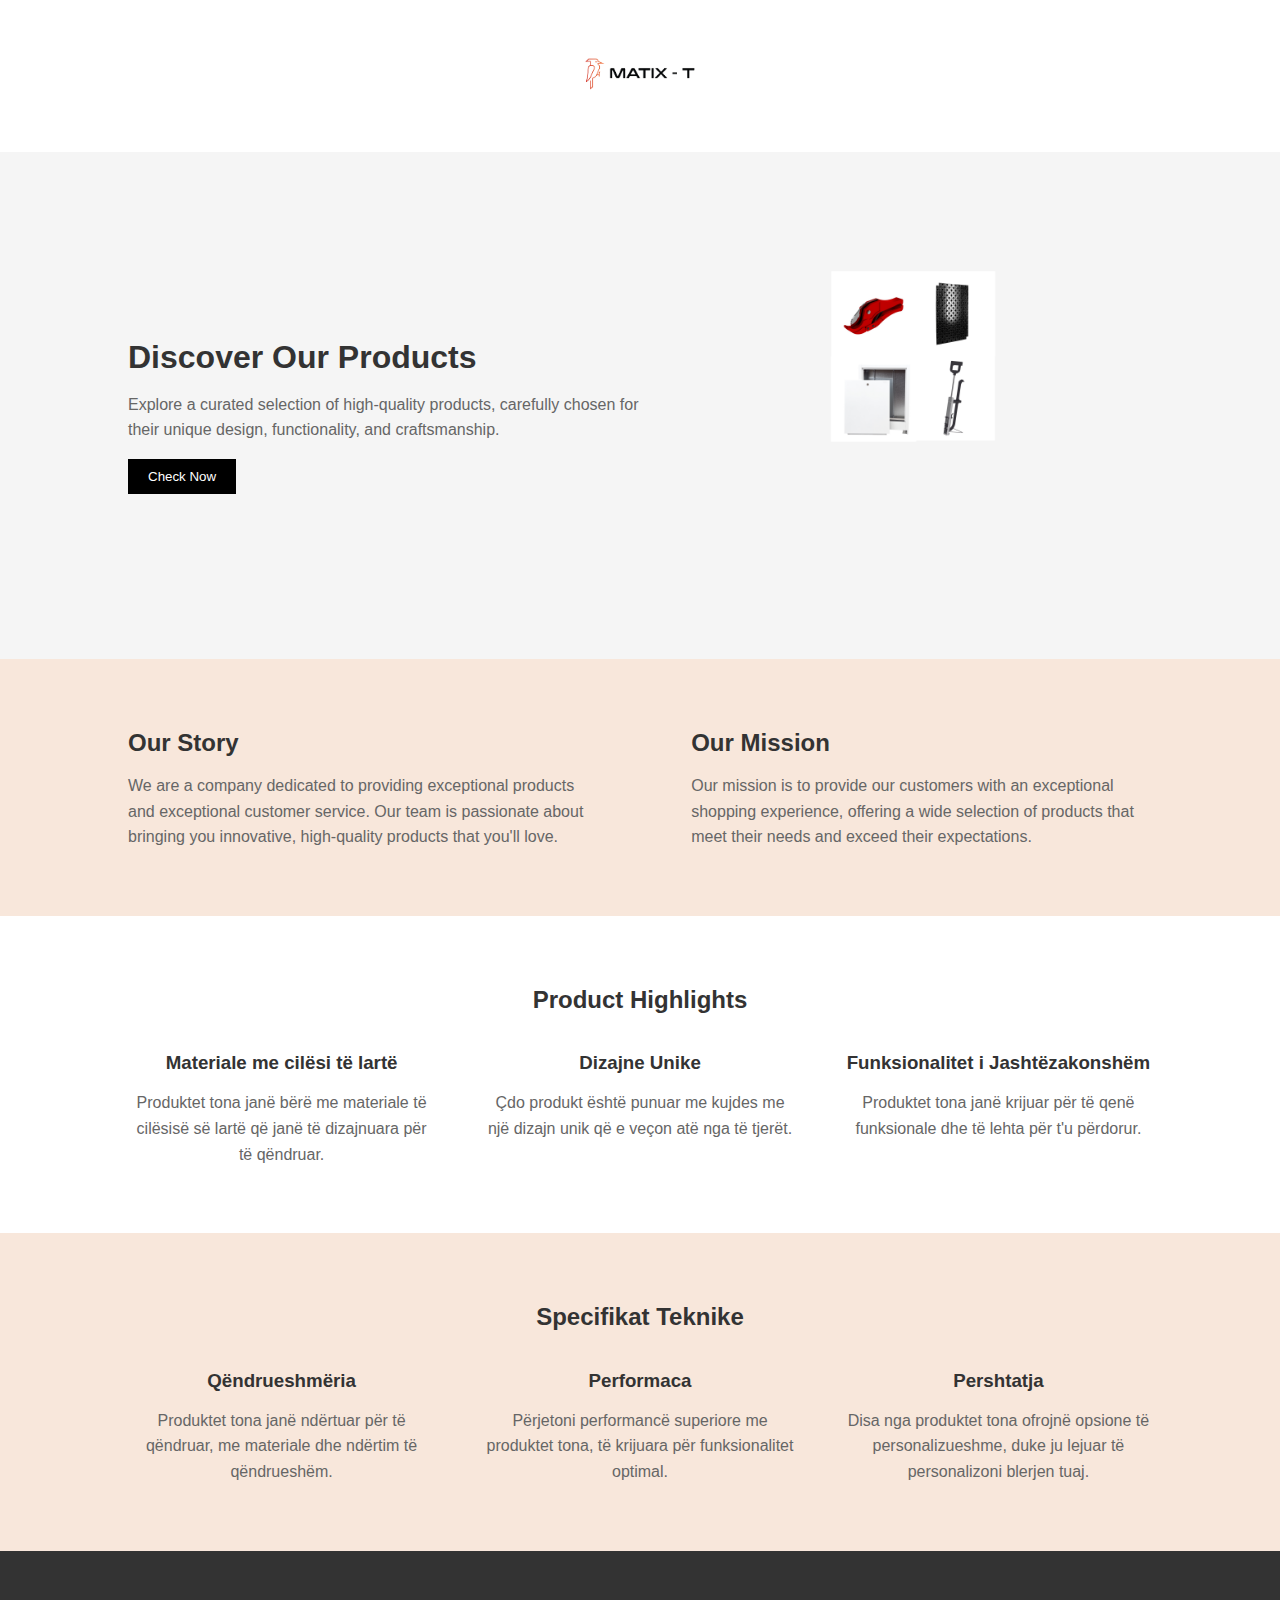
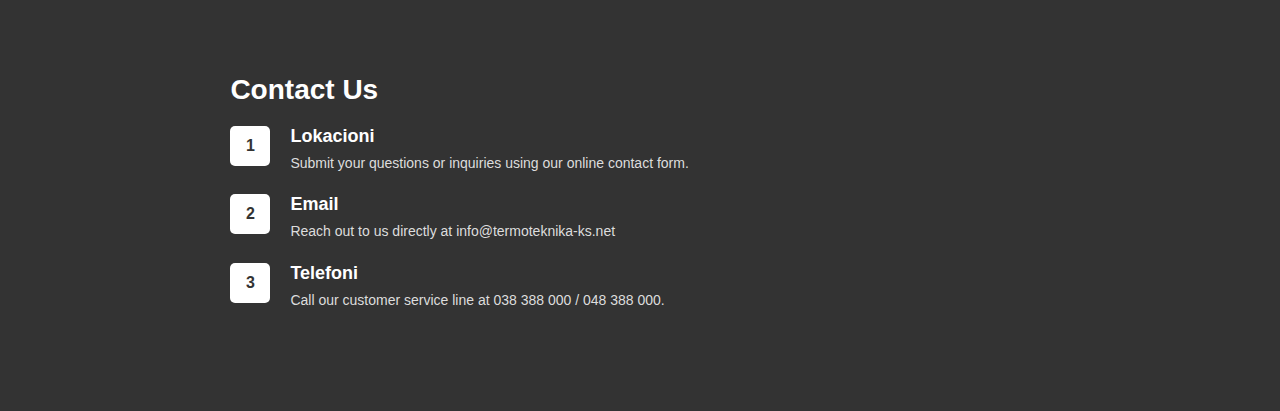
<file: index.html>
<!DOCTYPE html>
<html lang="en">
<head>
    <meta charset="UTF-8">
    <meta name="viewport" content="width=device-width, initial-scale=1.0">
    <link rel="stylesheet" href="style.css">
    <title>MATIX-T</title>
</head>
<header>
    <img src="logo.png" alt="MATIX-T" width="15%">
</header>
<body>
    <!-- Hero Section -->
    <section class="hero">
        <div class="content">
            <h1>Discover Our Products</h1>
            <p>
                Explore a curated selection of high-quality products, carefully chosen for their unique design, functionality, and craftsmanship.
            </p>
            <a href="dana.html"><button>Check Now</button></a>
        </div>
        <img src="products.png" alt="Product showcase">
    </section>

    <!-- About Us Section -->
    <section class="about">
        <div class="about-content">
            <div>
                <h2>Our Story</h2>
                <p>We are a company dedicated to providing exceptional products and exceptional customer service. Our team is passionate about bringing you innovative, high-quality products that you'll love.</p>
            </div>
            <div>
                <h2>Our Mission</h2>
                <p>Our mission is to provide our customers with an exceptional shopping experience, offering a wide selection of products that meet their needs and exceed their expectations.</p>
            </div>
        </div>
    </section>

    <!-- Product Highlights Section -->
    <section class="highlights">
        <h2>Product Highlights</h2>
        <div class="highlight-grid">
            <div>
                <h3>Materiale me cilësi të lartë</h3>
                <p>Produktet tona janë bërë me materiale të cilësisë së lartë që janë të dizajnuara për të qëndruar.</p>
            </div>
            <div>
                <h3>Dizajne Unike</h3>
                <p>Çdo produkt është punuar me kujdes me një dizajn unik që e veçon atë nga të tjerët.</p>
            </div>
            <div>
                <h3>Funksionalitet i Jashtëzakonshëm</h3>
                <p>Produktet tona janë krijuar për të qenë funksionale dhe të lehta për t'u përdorur.</p>
            </div>
        </div>
    </section>

    <!-- Technical Specifications Section -->
    <section class="specs">
        <h2>Specifikat Teknike</h2>
        <div class="spec-grid">
            <div>
                <h3>Qëndrueshmëria</h3>
                <p>Produktet tona janë ndërtuar për të qëndruar, me materiale dhe ndërtim të qëndrueshëm.</p>
            </div>
            <div>
                <h3>Performaca</h3>
                <p>Përjetoni performancë superiore me produktet tona, të krijuara për funksionalitet optimal.</p>
            </div>
            <div>
                <h3>Pershtatja</h3>
                <p>Disa nga produktet tona ofrojnë opsione të personalizueshme, duke ju lejuar të personalizoni blerjen tuaj.</p>
            </div>
        </div>
    </section>

    <!-- Pricing and Availability Section 
    <section class="pricing">
        <h2>Pricing and Availability</h2>
        <div class="pricing-grid">
            <div>
                <h3>Price Range</h3>
                <p>10</p>
                <p>Our products are priced competitively, offering value for your money.</p>
            </div>
            <div>
                <h3>Availability</h3>
                <p>20</p>
                <p>Most products are readily available, but we recommend checking stock before purchasing.</p>
            </div>
        </div>
    </section> -->
    <footer class="contact-us">
        <div class="footer-content">
            <h2>Contact Us</h2>
            <div class="contact-details">
                <div class="contact-item">
                    <div class="step">1</div>
                    <div>
                        <h3>Lokacioni</h3>
                        <p>Submit your questions or inquiries using our online contact form.</p>
                    </div>
                </div>
                <div class="contact-item">
                    <div class="step">2</div>
                    <div>
                        <h3>Email</h3>
                        <p>Reach out to us directly at info@termoteknika-ks.net</p>
                    </div>
                </div>
                <div class="contact-item">
                    <div class="step">3</div>
                    <div>
                        <h3>Telefoni</h3>
                        <p>Call our customer service line at 038 388 000 / 048 388 000.</p>
                    </div>
                </div>
            </div>
        </div>
    </footer>
</body>
</html>
</file>
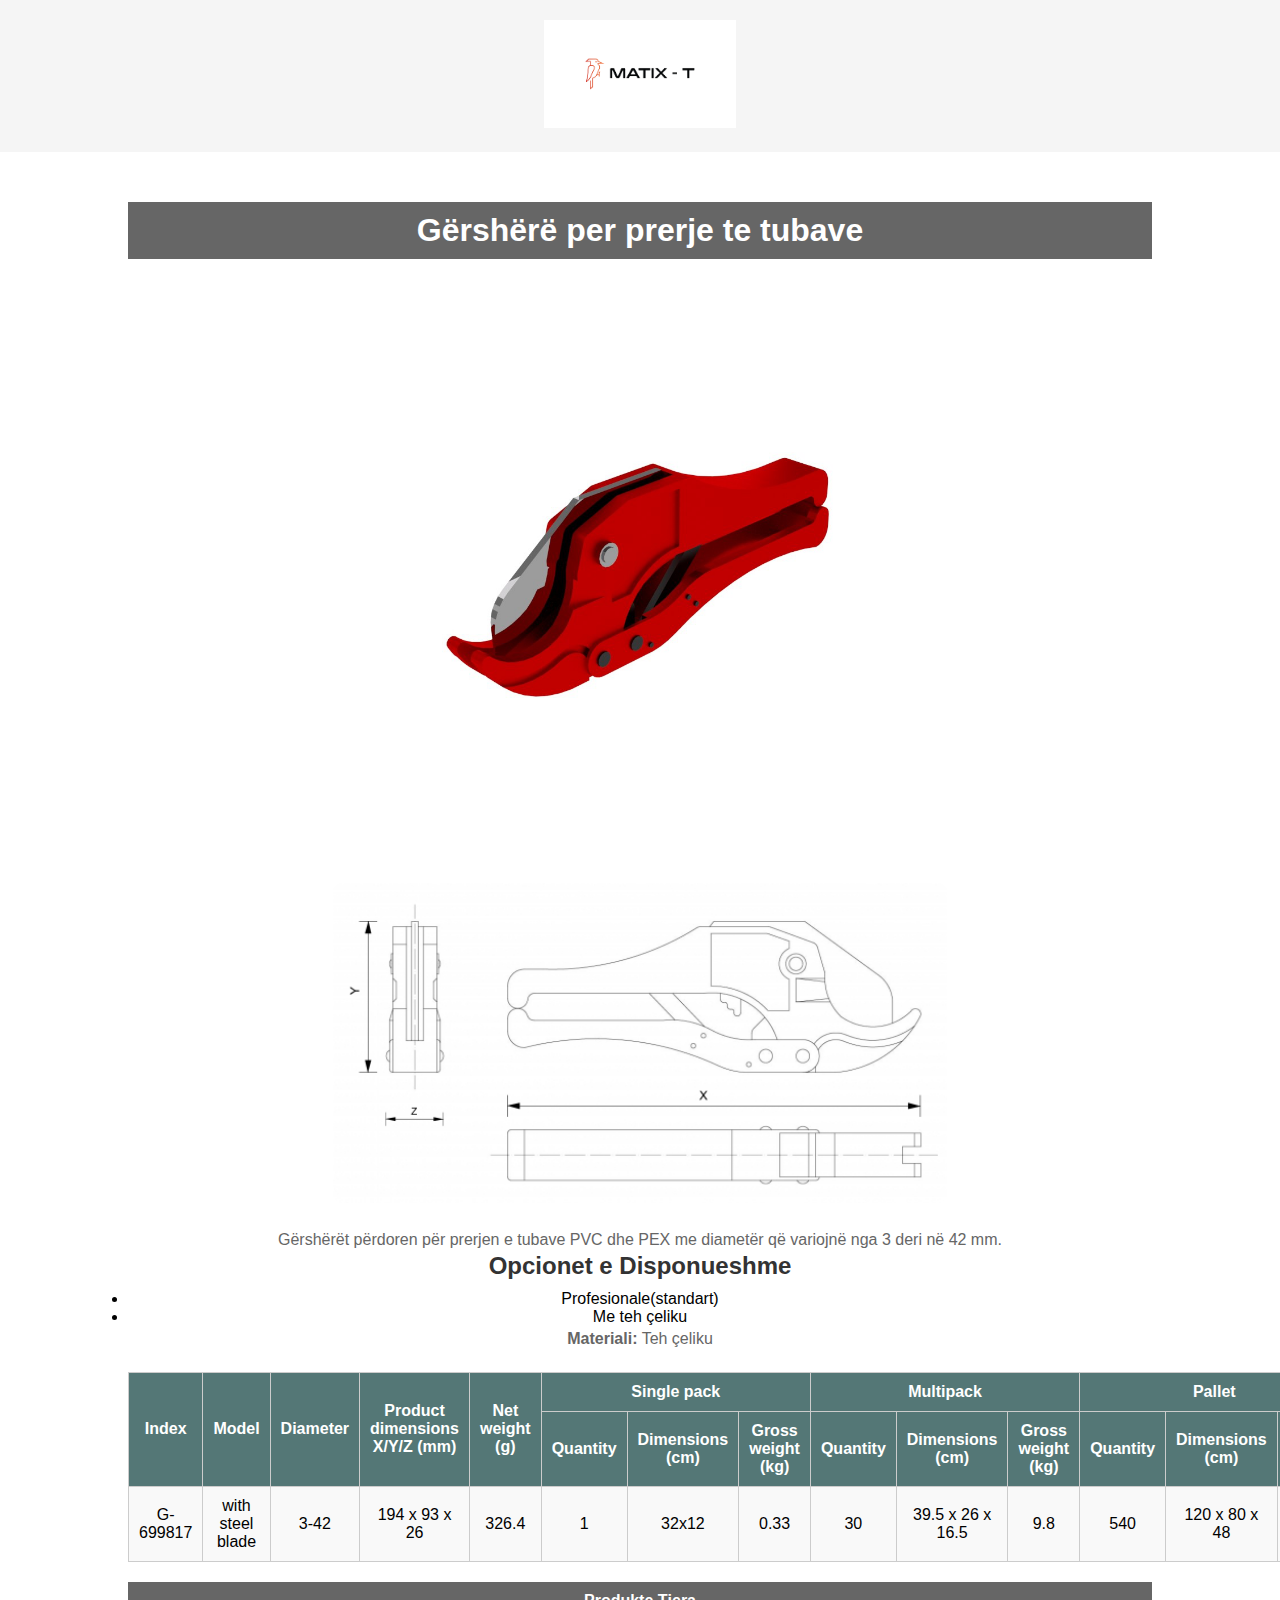
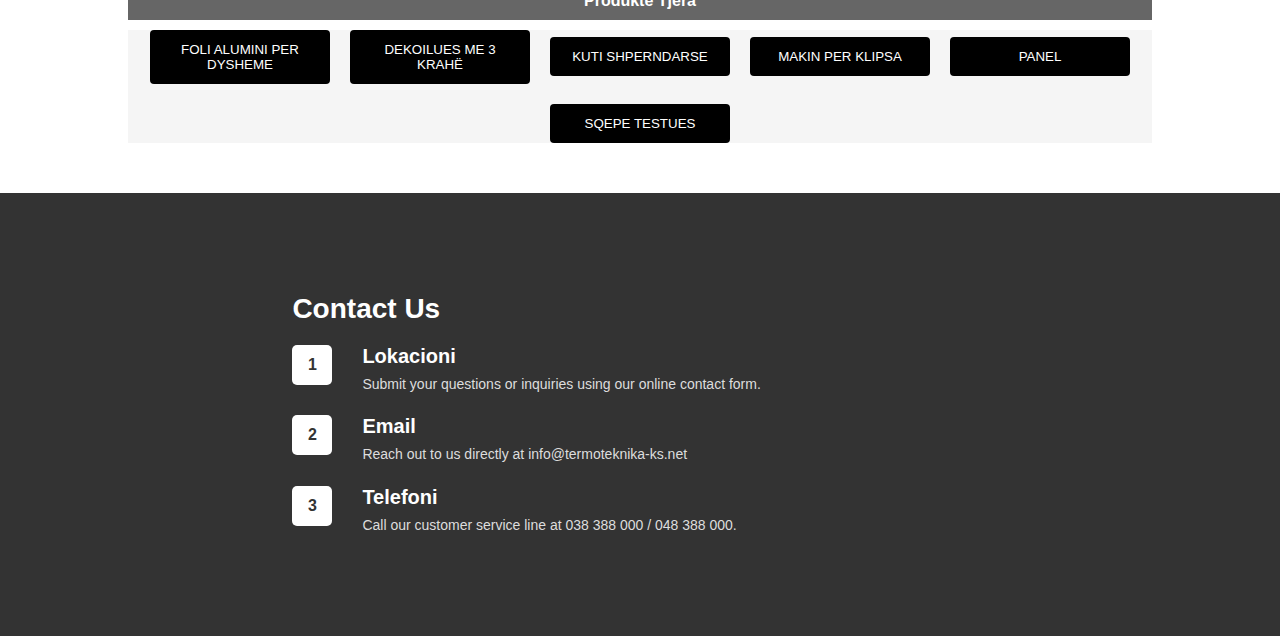
<file: dana.html>
<!DOCTYPE html>
<html lang="en">
<head>
    <meta charset="UTF-8">
    <meta name="viewport" content="width=device-width, initial-scale=1.0">
    <title>Document</title>
    <link rel="stylesheet" href="dana.css">
</head>
<header>
    <a href="index.html"><img src="logo.png" alt="MATIX-T" width="15%"></a>
</header>
<body>
    <section class="dana">
        <div class="content">
            <h1>Gërshërë per prerje te tubave</h1>
            <img src="products/Danaperprerjetegypit.png" alt="Gërshërë per prerje te tubave"> <img src="products/pipe-cutter-with-steel-blade-4.jpg" alt="Technical">
            <p>
                Gërshërët përdoren për prerjen e tubave PVC dhe PEX me diametër që variojnë nga 3 deri në 42 mm.
            </p>
            <h2>Opcionet e Disponueshme</h2>
            <li>Profesionale(standart)</li>
            <li>Me teh çeliku</li>
            <p><b>Materiali:</b> Teh çeliku</p>
            <table>
                <thead>
                    <tr>
                        <th rowspan="2">Index</th>
                        <th rowspan="2">Model</th>
                        <th rowspan="2">Diameter</th>
                        <th rowspan="2">Product dimensions X/Y/Z (mm)</th>
                        <th rowspan="2">Net weight (g)</th>
                        <th colspan="3">Single pack</th>
                        <th colspan="3">Multipack</th>
                        <th colspan="3">Pallet</th>
                    </tr>
                    <tr>
                        <th>Quantity</th>
                        <th>Dimensions (cm)</th>
                        <th>Gross weight (kg)</th>
                        <th>Quantity</th>
                        <th>Dimensions (cm)</th>
                        <th>Gross weight (kg)</th>
                        <th>Quantity</th>
                        <th>Dimensions (cm)</th>
                        <th>Gross weight (kg)</th>
                    </tr>
                </thead>
                <tbody>
                    <tr>
                        <td>G-699817</td>
                        <td>with steel blade</td>
                        <td>3-42</td>
                        <td>194 x 93 x 26</td>
                        <td>326.4</td>
                        <td>1</td>
                        <td>32x12</td>
                        <td>0.33</td>
                        <td>30</td>
                        <td>39.5 x 26 x 16.5</td>
                        <td>9.8</td>
                        <td>540</td>
                        <td>120 x 80 x 48</td>
                        <td>197</td>
                    </tr>
                </tbody>
            </table>
            <h4>Produkte Tjera</h4>
            <div class="button-container">
                <a href="foli.html"><button>Foli Alumini Per Dysheme</button></a>
                <a href="helikopter.html"><button>Dekoilues me 3 krahë</button></a>
                <a href="kuti.html"><button>Kuti Shperndarse</button></a>
                <a href="mk.html"><button>Makin per Klipsa</button></a>
                <a href="panel.html"><button>Panel</button></a>
                <a href="sqep.html"><button>Sqepe Testues</button></a>
            </div>
    </section>
    <footer class="contact-us">
        <div class="footer-content">
            <h2>Contact Us</h2>
            <div class="contact-details">
                <div class="contact-item">
                    <div class="step">1</div>
                    <div>
                        <h3>Lokacioni</h3>
                        <p>Submit your questions or inquiries using our online contact form.</p>
                    </div>
                </div>
                <div class="contact-item">
                    <div class="step">2</div>
                    <div>
                        <h3>Email</h3>
                        <p>Reach out to us directly at info@termoteknika-ks.net</p>
                    </div>
                </div>
                <div class="contact-item">
                    <div class="step">3</div>
                    <div>
                        <h3>Telefoni</h3>
                        <p>Call our customer service line at 038 388 000 / 048 388 000.</p>
                    </div>
                </div>
            </div>
        </div>
    </footer>
</body>
</html>
</file>
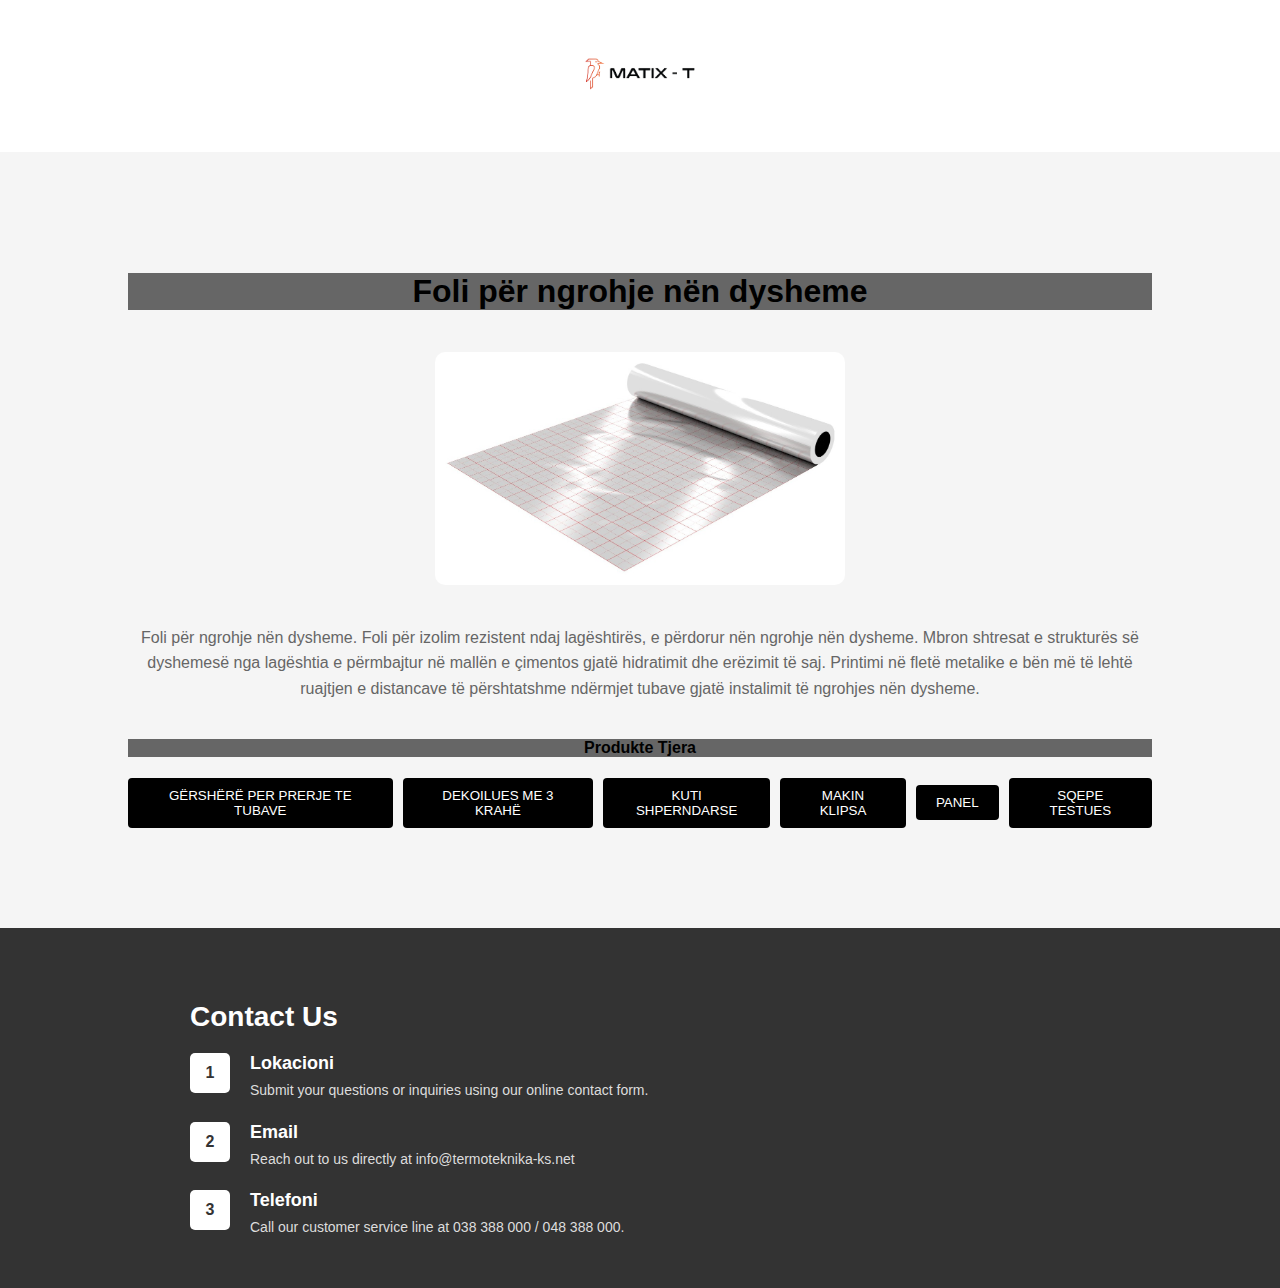
<file: foli.html>
<!DOCTYPE html>
<html lang="en">
<head>
    <meta charset="UTF-8">
    <meta name="viewport" content="width=device-width, initial-scale=1.0">
    <title>Document</title>
    <link rel="stylesheet" href="foli.css">
</head>
<header>
    <a href="index.html"><img src="logo.png" alt="MATIX-T" width="15%"></a>
</header>
<body>
    <section class="foli">
        <div class="content">
            <h1>Foli për ngrohje nën dysheme</h1>
            <img src="products/Folje e aluminit per dysheme.png" alt="Foli për ngrohje nën dysheme">
            <p>
                Foli për ngrohje nën dysheme. Foli për izolim rezistent ndaj lagështirës, ​​e përdorur nën ngrohje nën dysheme. Mbron shtresat e strukturës së dyshemesë nga lagështia e përmbajtur në mallën e çimentos gjatë hidratimit dhe erëzimit të saj. Printimi në fletë metalike e bën më të lehtë ruajtjen e distancave të përshtatshme ndërmjet tubave gjatë instalimit të ngrohjes nën dysheme.
            </p>
            <table>
                
            </table>

            <h4>Produkte Tjera</h4>
            <div class="button-container">
                <a href="dana.html"><button>Gërshërë per prerje te tubave</button></a>
                <a href="helikopter.html"><button>Dekoilues me 3 krahë</button></a>
                <a href="kuti.html"><button>Kuti Shperndarse</button></a>
                <a href="mk.html"><button>Makin Klipsa</button></a>
                <a href="panel.html"><button>Panel</button></a>
                <a href="sqep.html"><button>Sqepe Testues</button></a>
            </div>
        </div>
    </section>
</body>
<footer class="contact-us">
    <div class="footer-content">
        <h2>Contact Us</h2>
        <div class="contact-details">
            <div class="contact-item">
                <div class="step">1</div>
                <div>
                    <h3>Lokacioni</h3>
                    <p>Submit your questions or inquiries using our online contact form.</p>
                </div>
            </div>
            <div class="contact-item">
                <div class="step">2</div>
                <div>
                    <h3>Email</h3>
                    <p>Reach out to us directly at info@termoteknika-ks.net</p>
                </div>
            </div>
            <div class="contact-item">
                <div class="step">3</div>
                <div>
                    <h3>Telefoni</h3>
                    <p>Call our customer service line at 038 388 000 / 048 388 000.</p>
                </div>
            </div>
        </div>
    </div>
</footer>
</html>
</file>
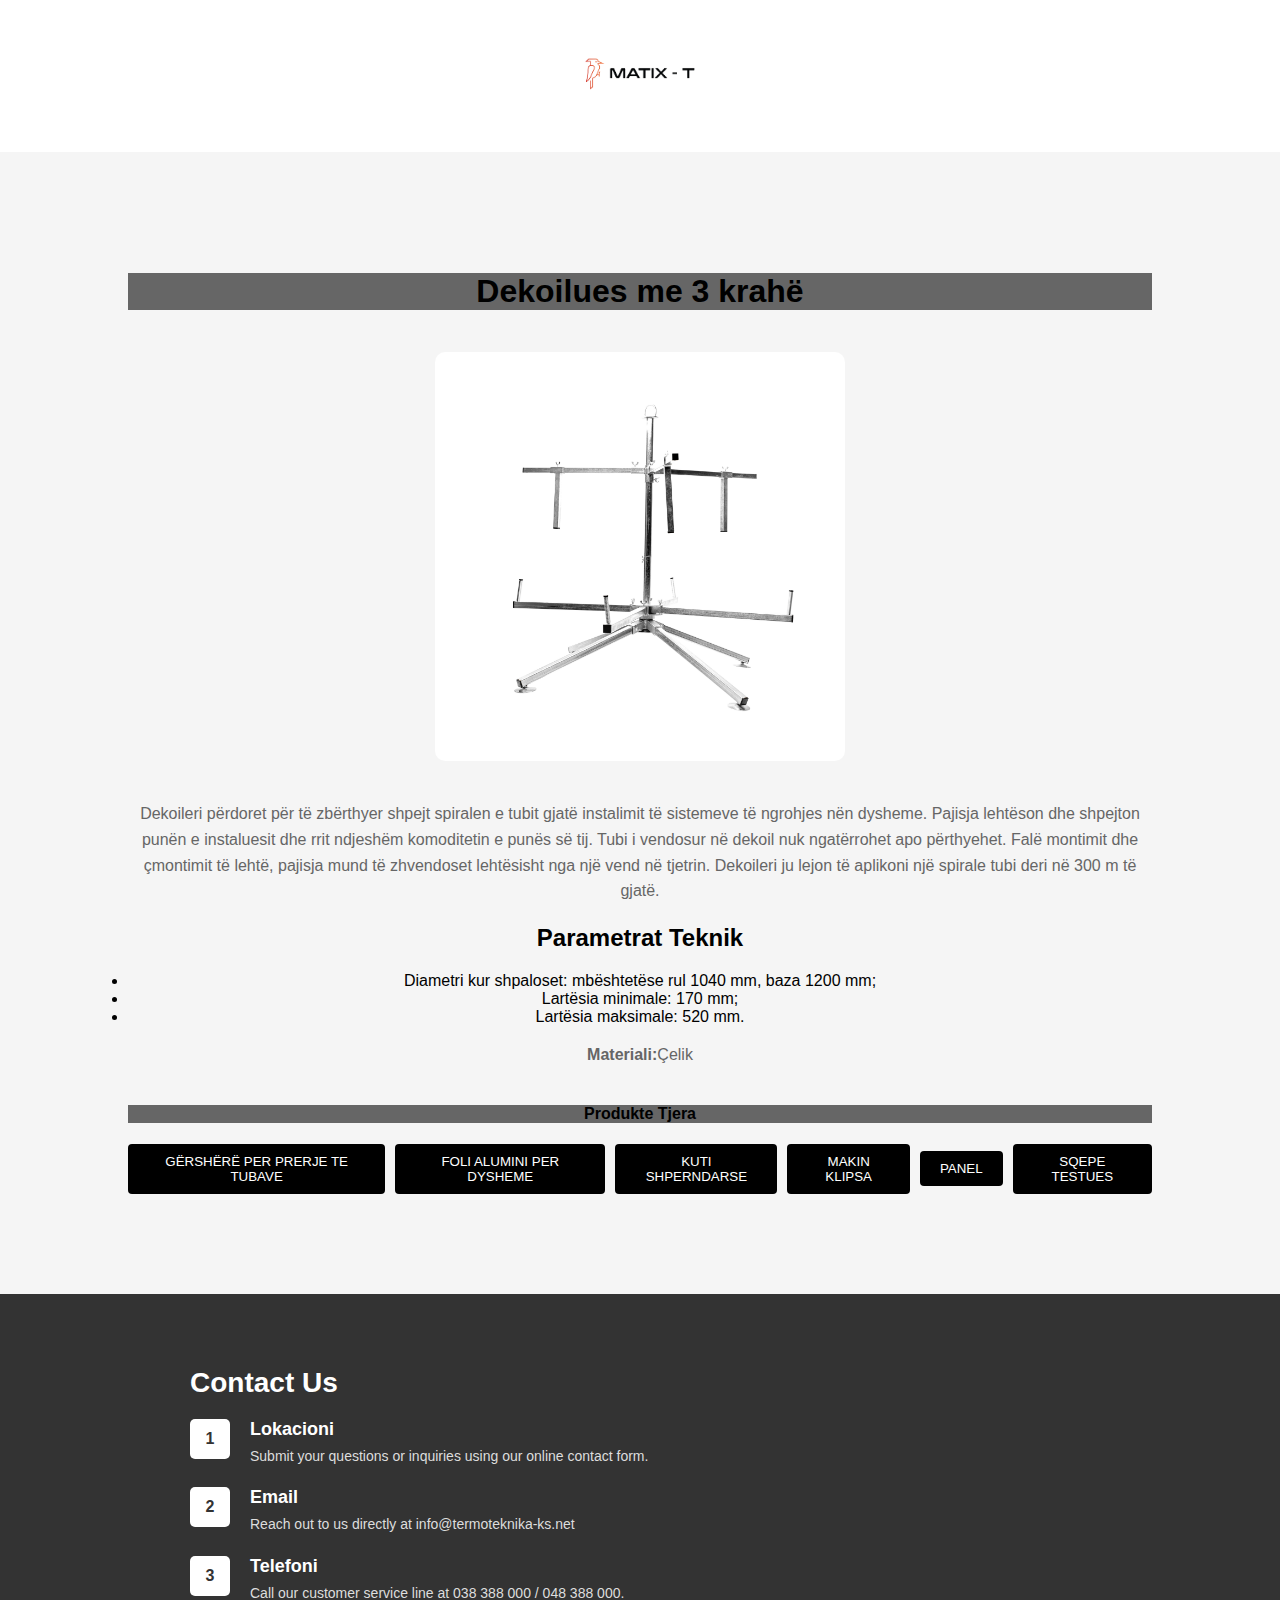
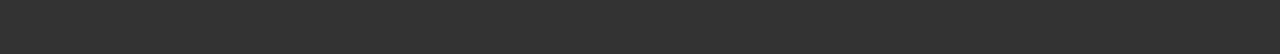
<file: helikopter.html>
<!DOCTYPE html>
<html lang="en">
<head>
    <meta charset="UTF-8">
    <meta name="viewport" content="width=device-width, initial-scale=1.0">
    <title>Document</title>
    <link rel="stylesheet" href="helikopter.css">
</head>
<header>
    <a href="index.html"><img src="logo.png" alt="MATIX-T" width="15%"></a>
</header>
<body>
    <section class="deko">
        <div class="content">
            <h1>Dekoilues me 3 krahë</h1>
            <img src="products//helikopter.png" alt="Dekoilues me 3 krahë">
            <p>
                Dekoileri përdoret për të zbërthyer shpejt spiralen e tubit gjatë instalimit të sistemeve të ngrohjes nën dysheme. Pajisja lehtëson dhe shpejton punën e instaluesit dhe rrit ndjeshëm komoditetin e punës së tij. Tubi i vendosur në dekoil nuk ngatërrohet apo përthyehet. Falë montimit dhe çmontimit të lehtë, pajisja mund të zhvendoset lehtësisht nga një vend në tjetrin. Dekoileri ju lejon të aplikoni një spirale tubi deri në 300 m të gjatë.
            </p>
            <h2>Parametrat Teknik</h2>
            <li>Diametri kur shpaloset: mbështetëse rul 1040 mm, baza 1200 mm;</li>
            <li>Lartësia minimale: 170 mm;</li>
            <li>Lartësia maksimale: 520 mm.</li>
            <p><b>Materiali:</b>Çelik</p>
            <table>
                
            </table>

            <h4>Produkte Tjera</h4>
            <div class="button-container">
                <a href="dana.html"><button>Gërshërë per prerje te tubave</button></a>
                <a href="foli.html"><button>Foli Alumini Per Dysheme</button></a>
                <a href="kuti.html"><button>Kuti Shperndarse</button></a>
                <a href="mk.html"><button>Makin Klipsa</button></a>
                <a href="panel.html"><button>Panel</button></a>
                <a href="sqep.html"><button>Sqepe Testues</button></a>
            </div>
        </div>
    </section>
</body>
<footer class="contact-us">
    <div class="footer-content">
        <h2>Contact Us</h2>
        <div class="contact-details">
            <div class="contact-item">
                <div class="step">1</div>
                <div>
                    <h3>Lokacioni</h3>
                    <p>Submit your questions or inquiries using our online contact form.</p>
                </div>
            </div>
            <div class="contact-item">
                <div class="step">2</div>
                <div>
                    <h3>Email</h3>
                    <p>Reach out to us directly at info@termoteknika-ks.net</p>
                </div>
            </div>
            <div class="contact-item">
                <div class="step">3</div>
                <div>
                    <h3>Telefoni</h3>
                    <p>Call our customer service line at 038 388 000 / 048 388 000.</p>
                </div>
            </div>
        </div>
    </div>
</footer>
</html>
</file>
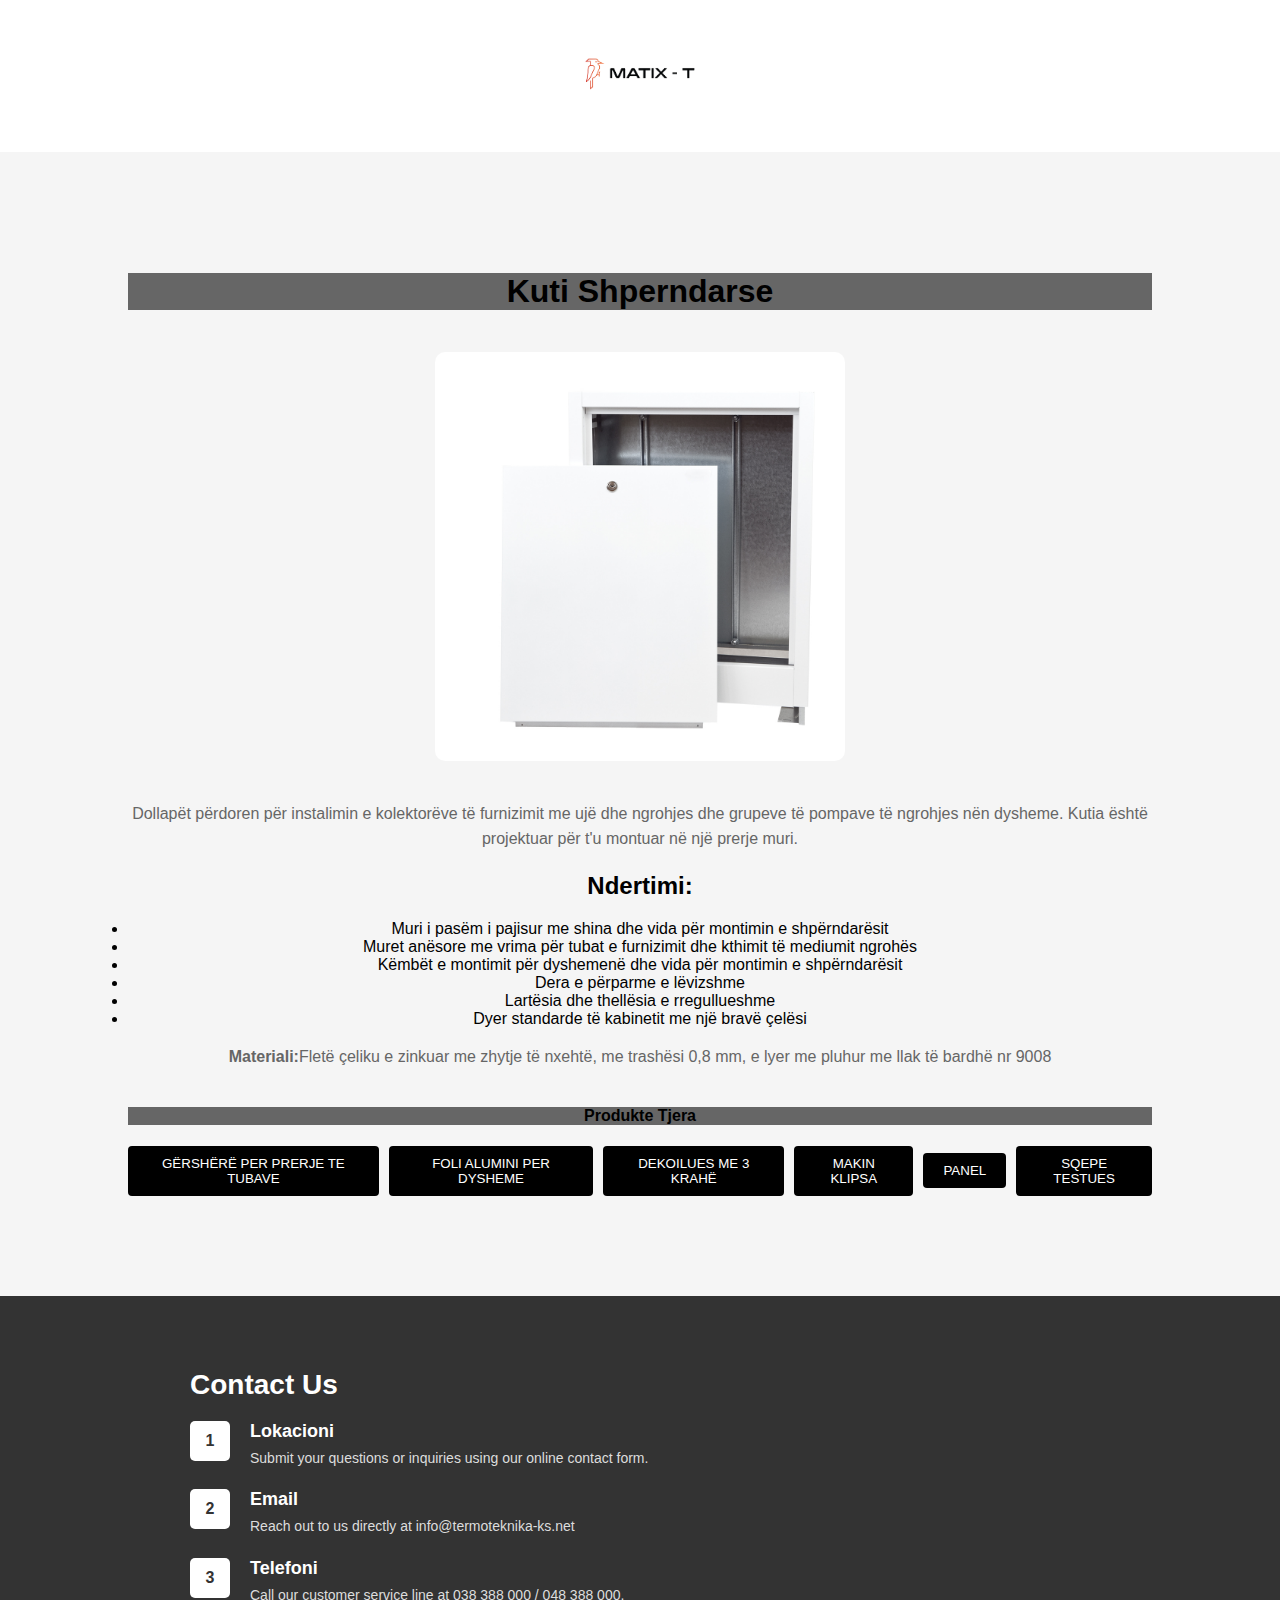
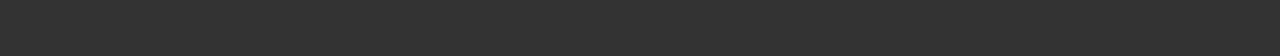
<file: kuti.html>
<!DOCTYPE html>
<html lang="en">
<head>
    <meta charset="UTF-8">
    <meta name="viewport" content="width=device-width, initial-scale=1.0">
    <title>Document</title>
    <link rel="stylesheet" href="kuti.css">
</head>
<header>
    <a href="index.html"><img src="logo.png" alt="MATIX-T" width="15%"></a>
</header>
<body>
    <section class="kuti">
        <div class="content">
            <h1>Kuti Shperndarse</h1>
            <img src="products/KutiShprendarese.png" alt="Kuti Shperndarse">
            <p>
                Dollapët përdoren për instalimin e kolektorëve të furnizimit me ujë dhe ngrohjes dhe grupeve të pompave të ngrohjes nën dysheme. Kutia është projektuar për t'u montuar në një prerje muri.
            </p>
            <h2>Ndertimi:</h2>
            <li>Muri i pasëm i pajisur me shina dhe vida për montimin e shpërndarësit</li>
            <li>Muret anësore me vrima për tubat e furnizimit dhe kthimit të mediumit ngrohës</li>
            <li>Këmbët e montimit për dyshemenë dhe vida për montimin e shpërndarësit</li>
            <li>Dera e përparme e lëvizshme</li>
            <li>Lartësia dhe thellësia e rregullueshme</li>
            <li>Dyer standarde të kabinetit me një bravë çelësi</li>
            <p><b>Materiali:</b>Fletë çeliku e zinkuar me zhytje të nxehtë, me trashësi 0,8 mm, e lyer me pluhur me llak të bardhë nr 9008</p>
            <table>
                
            </table>

            <h4>Produkte Tjera</h4>
            <div class="button-container">
                <a href="dana.html"><button>Gërshërë per prerje te tubave</button></a>
                <a href="foli.html"><button>Foli Alumini Per Dysheme</button></a>
                <a href="helikopter.html"><button>Dekoilues me 3 krahë</button></a>
                <a href="mk.html"><button>Makin Klipsa</button></a>
                <a href="panel.html"><button>Panel</button></a>
                <a href="sqep.html"><button>Sqepe Testues</button></a>
            </div>
        </div>
    </section>
</body>
<footer class="contact-us">
    <div class="footer-content">
        <h2>Contact Us</h2>
        <div class="contact-details">
            <div class="contact-item">
                <div class="step">1</div>
                <div>
                    <h3>Lokacioni</h3>
                    <p>Submit your questions or inquiries using our online contact form.</p>
                </div>
            </div>
            <div class="contact-item">
                <div class="step">2</div>
                <div>
                    <h3>Email</h3>
                    <p>Reach out to us directly at info@termoteknika-ks.net</p>
                </div>
            </div>
            <div class="contact-item">
                <div class="step">3</div>
                <div>
                    <h3>Telefoni</h3>
                    <p>Call our customer service line at 038 388 000 / 048 388 000.</p>
                </div>
            </div>
        </div>
    </div>
</footer>
</html>
</file>
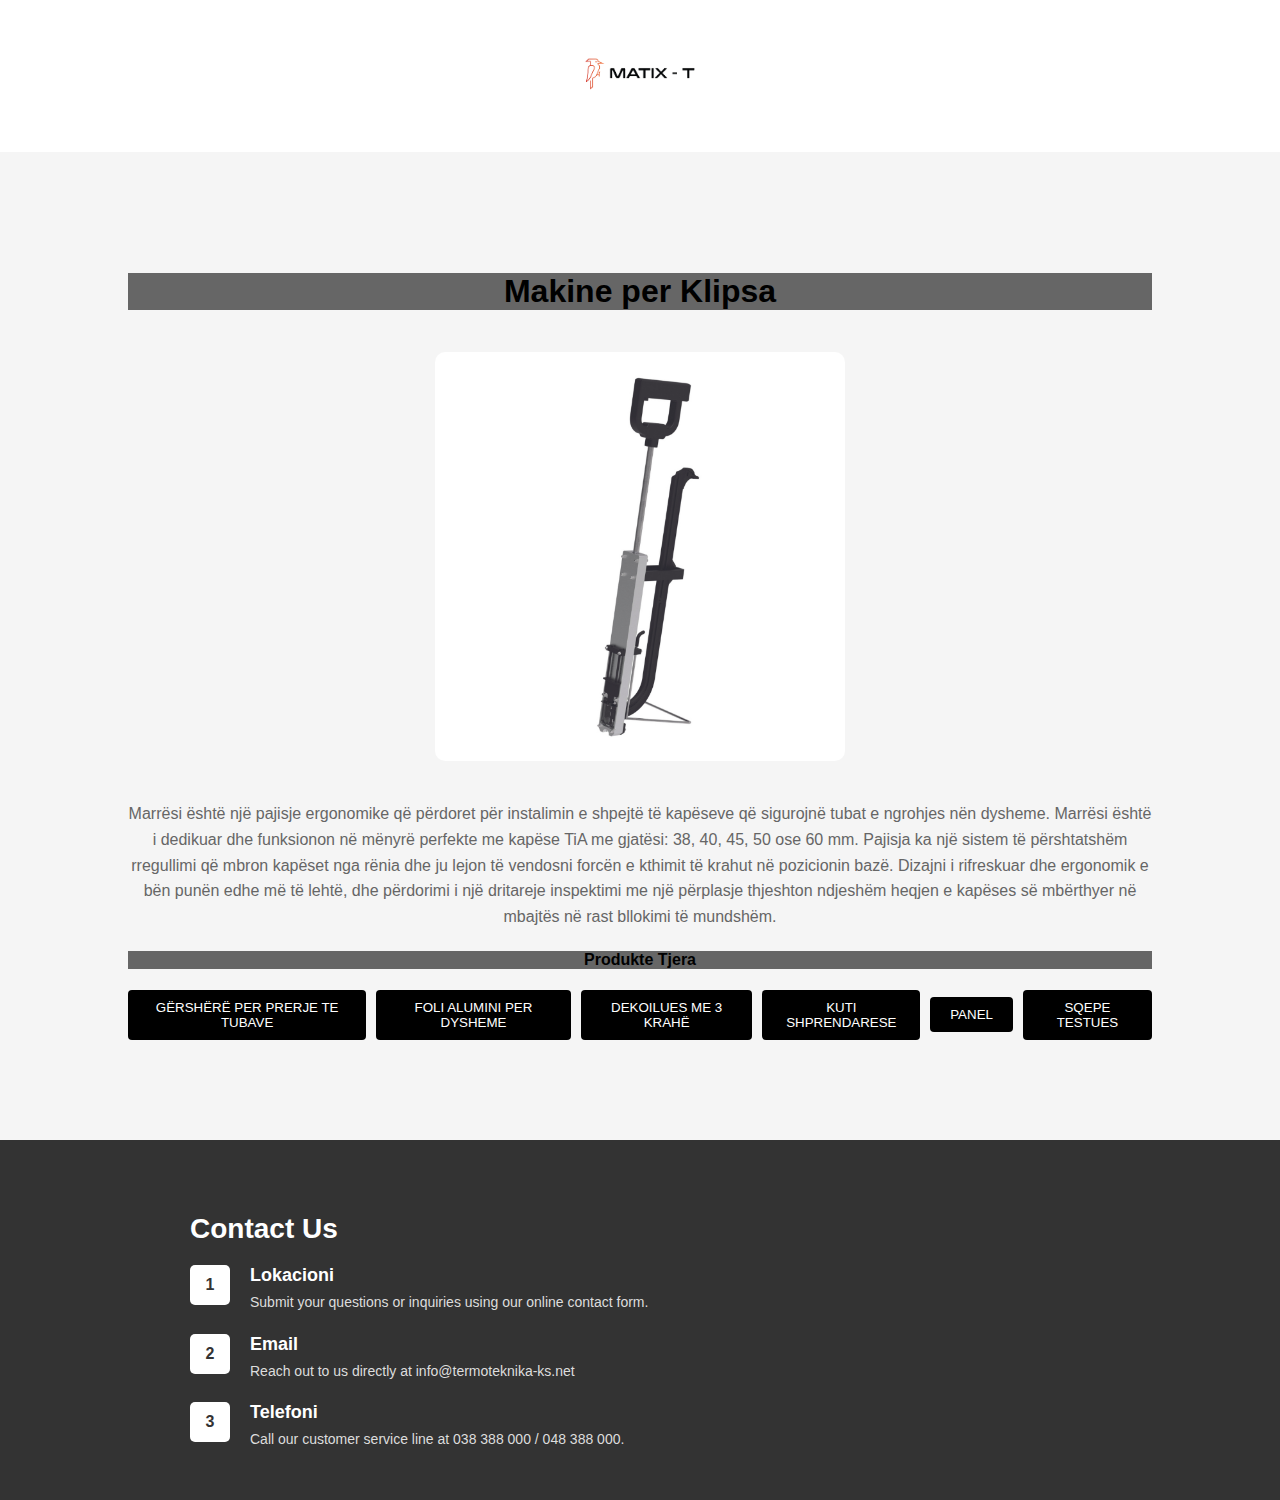
<file: mk.html>
<!DOCTYPE html>
<html lang="en">
<head>
    <meta charset="UTF-8">
    <meta name="viewport" content="width=device-width, initial-scale=1.0">
    <title>Document</title>
    <link rel="stylesheet" href="mk.css">
</head>
<header>
    <a href="index.html"><img src="logo.png" alt="MATIX-T" width="15%"></a>
</header>
<body>
    <section class="makin">
        <div class="content">
            <h1>Makine per Klipsa</h1>
            <img src="products/MakinPerKlipsa.png" alt="MakinPerKlipsa">
            <p>
                Marrësi është një pajisje ergonomike që përdoret për instalimin e shpejtë të kapëseve që sigurojnë tubat e ngrohjes nën dysheme. Marrësi është i dedikuar dhe funksionon në mënyrë perfekte me kapëse TiA me gjatësi: 38, 40, 45, 50 ose 60 mm. Pajisja ka një sistem të përshtatshëm rregullimi që mbron kapëset nga rënia dhe ju lejon të vendosni forcën e kthimit të krahut në pozicionin bazë. Dizajni i rifreskuar dhe ergonomik e bën punën edhe më të lehtë, dhe përdorimi i një dritareje inspektimi me një përplasje thjeshton ndjeshëm heqjen e kapëses së mbërthyer në mbajtës në rast bllokimi të mundshëm.
            </p>

            <h4>Produkte Tjera</h4>
            <div class="button-container">
                <a href="dana.html"><button>Gërshërë per prerje te tubave</button></a>
                <a href="foli.html"><button>Foli Alumini Per Dysheme</button></a>
                <a href="helikopter.html"><button>Dekoilues me 3 krahë</button></a>
                <a href="kuti.html"><button>Kuti Shprendarese</button></a>
                <a href="panel.html"><button>Panel</button></a>
                <a href="sqep.html"><button>Sqepe Testues</button></a>
            </div>
        </div>
    </section>
</body>
<footer class="contact-us">
    <div class="footer-content">
        <h2>Contact Us</h2>
        <div class="contact-details">
            <div class="contact-item">
                <div class="step">1</div>
                <div>
                    <h3>Lokacioni</h3>
                    <p>Submit your questions or inquiries using our online contact form.</p>
                </div>
            </div>
            <div class="contact-item">
                <div class="step">2</div>
                <div>
                    <h3>Email</h3>
                    <p>Reach out to us directly at info@termoteknika-ks.net</p>
                </div>
            </div>
            <div class="contact-item">
                <div class="step">3</div>
                <div>
                    <h3>Telefoni</h3>
                    <p>Call our customer service line at 038 388 000 / 048 388 000.</p>
                </div>
            </div>
        </div>
    </div>
</footer>
</html>
</file>
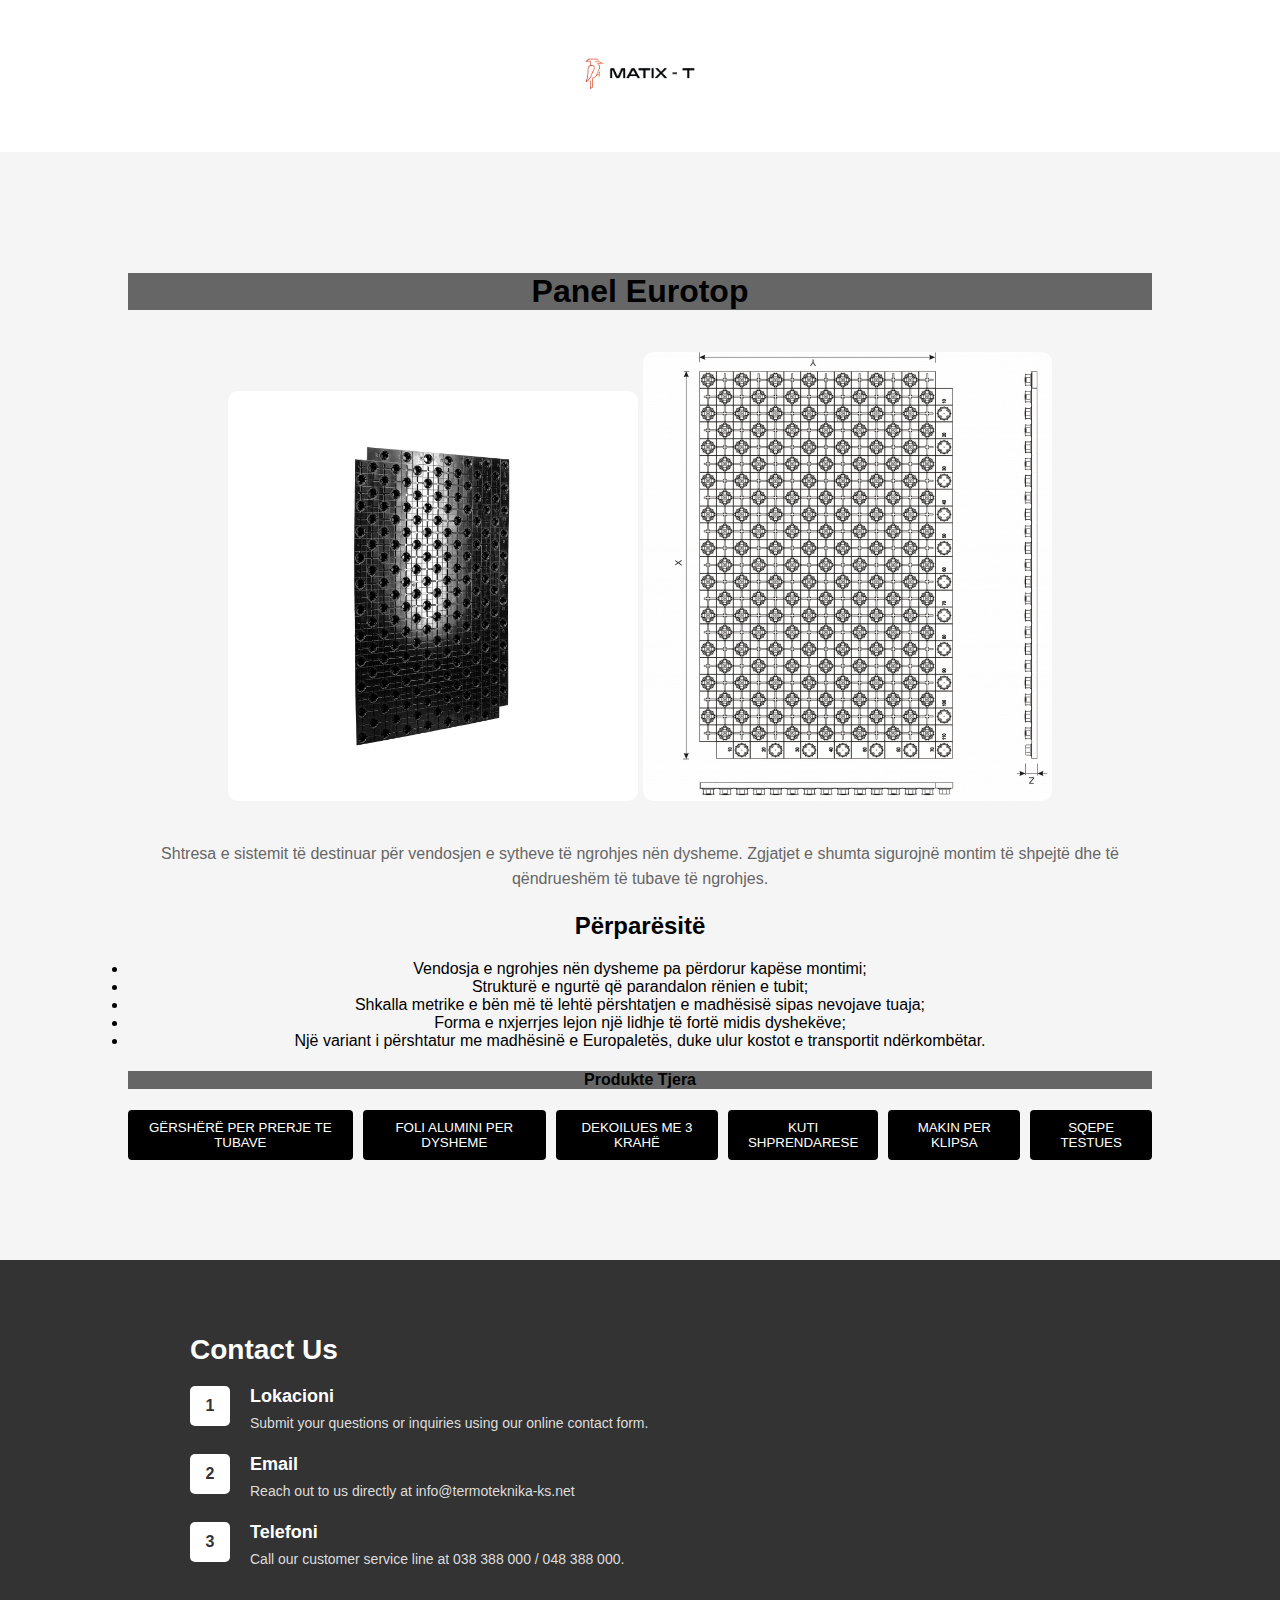
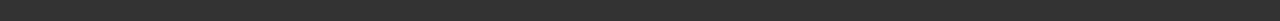
<file: panel.html>
<!DOCTYPE html>
<html lang="en">
<head>
    <meta charset="UTF-8">
    <meta name="viewport" content="width=device-width, initial-scale=1.0">
    <title>Document</title>
    <link rel="stylesheet" href="panel.css">
</head>
<header>
    <a href="index.html"><img src="logo.png" alt="MATIX-T" width="15%"></a>
</header>
<body>
    <section class="panel">
        <div class="content">
            <h1>Panel Eurotop</h1>
            <img src="products/Panel.png" alt="Panel Eurotop"> <img src="products/PanelTechnicalDrawing.png" alt="PanelTechnicalDrawing">
            <p>
                Shtresa e sistemit të destinuar për vendosjen e sytheve të ngrohjes nën dysheme. Zgjatjet e shumta sigurojnë montim të shpejtë dhe të qëndrueshëm të tubave të ngrohjes.
            </p>
            <h2>Përparësitë</h2>
            <li>Vendosja e ngrohjes nën dysheme pa përdorur kapëse montimi;</li>
            <li>Strukturë e ngurtë që parandalon rënien e tubit;</li>
            <li>Shkalla metrike e bën më të lehtë përshtatjen e madhësisë sipas nevojave tuaja;</li>
            <li>Forma e nxjerrjes lejon një lidhje të fortë midis dyshekëve;</li>
            <li>Një variant i përshtatur me madhësinë e Europaletës, duke ulur kostot e transportit ndërkombëtar.</li>
            <table>

            </table>
            <h4>Produkte Tjera</h4>
            <div class="button-container">
                <a href="dana.html"><button>Gërshërë per prerje te tubave</button></a>
                <a href="foli.html"><button>Foli Alumini Per Dysheme</button></a>
                <a href="helikopter.html"><button>Dekoilues me 3 krahë</button></a>
                <a href="kuti.html"><button>Kuti Shprendarese</button></a>
                <a href="mk.html"><button>Makin per Klipsa</button></a>
                <a href="sqep.html"><button>Sqepe Testues</button></a>
            </div>
        </div>
    </section>
</body>
<footer class="contact-us">
    <div class="footer-content">
        <h2>Contact Us</h2>
        <div class="contact-details">
            <div class="contact-item">
                <div class="step">1</div>
                <div>
                    <h3>Lokacioni</h3>
                    <p>Submit your questions or inquiries using our online contact form.</p>
                </div>
            </div>
            <div class="contact-item">
                <div class="step">2</div>
                <div>
                    <h3>Email</h3>
                    <p>Reach out to us directly at info@termoteknika-ks.net</p>
                </div>
            </div>
            <div class="contact-item">
                <div class="step">3</div>
                <div>
                    <h3>Telefoni</h3>
                    <p>Call our customer service line at 038 388 000 / 048 388 000.</p>
                </div>
            </div>
        </div>
    </div>
</footer>
</html>
</file>
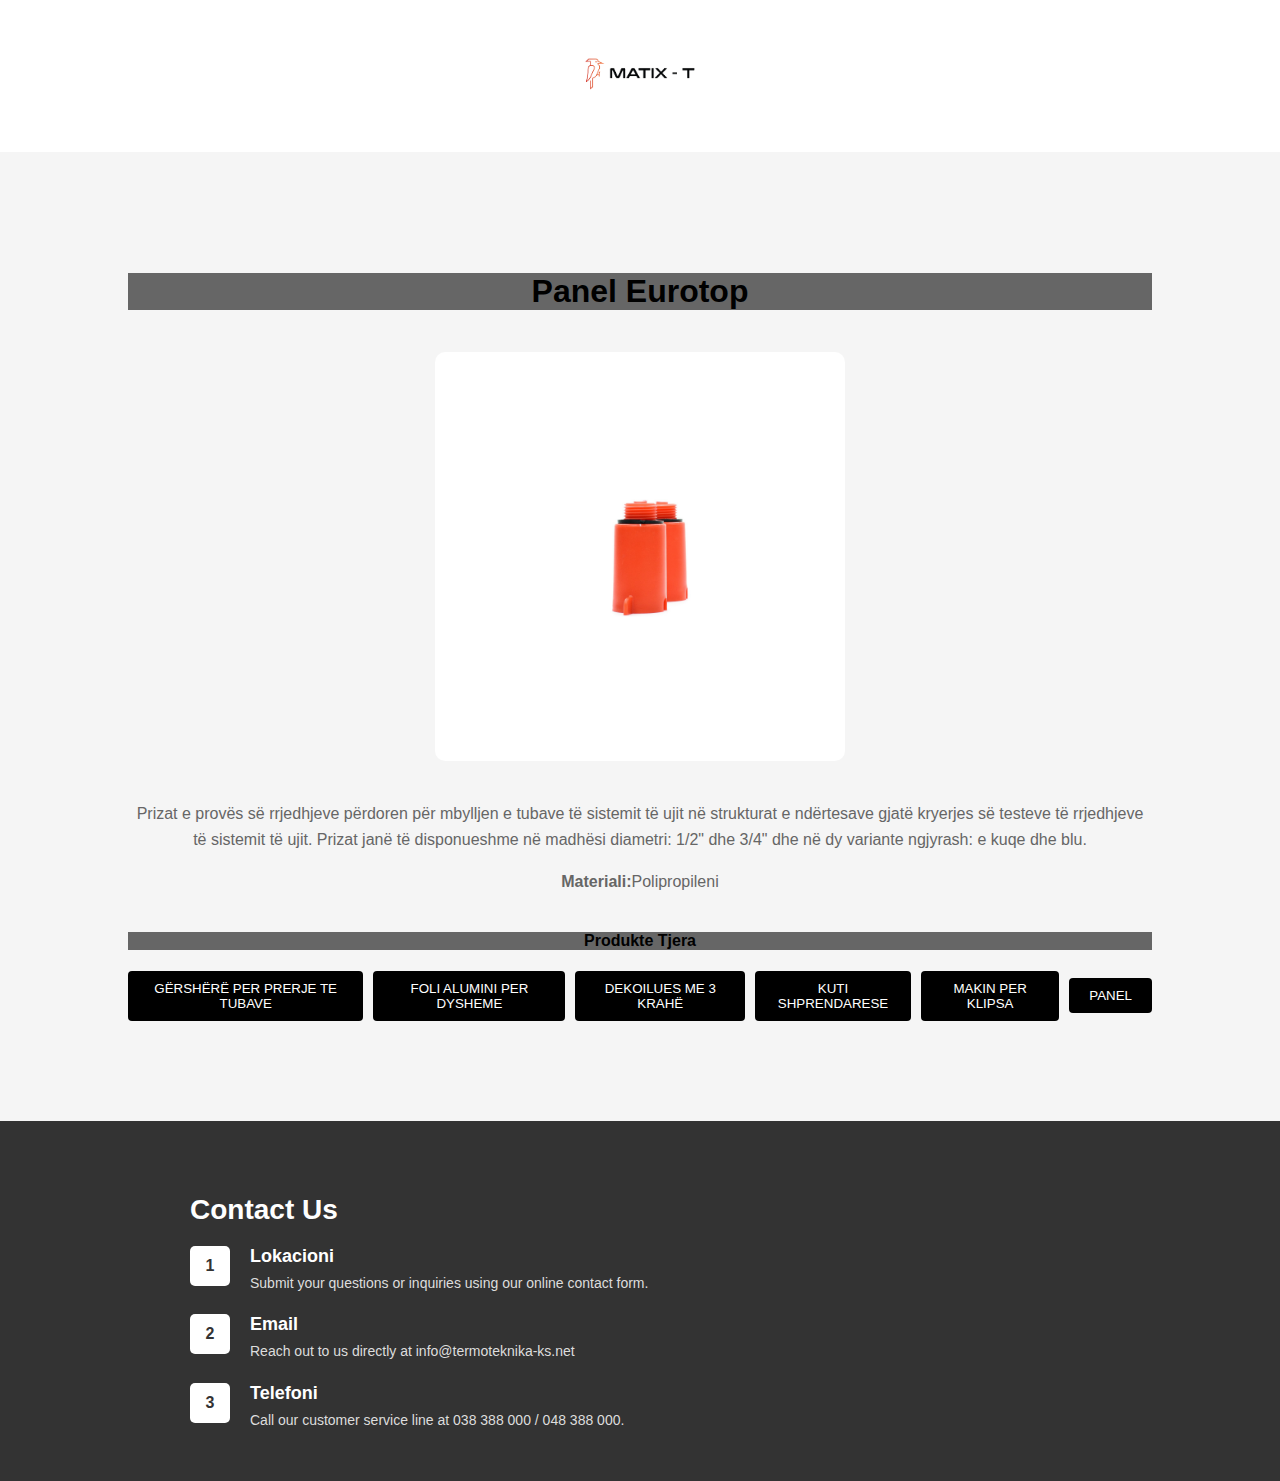
<file: sqep.html>
<!DOCTYPE html>
<html lang="en">
<head>
    <meta charset="UTF-8">
    <meta name="viewport" content="width=device-width, initial-scale=1.0">
    <title>Document</title>
    <link rel="stylesheet" href="sqep.css">
</head>
<header>
    <a href="index.html"><img src="logo.png" alt="MATIX-T" width="15%"></a>
</header>
<body>
    <section class="sqep">
        <div class="content">
            <h1>Panel Eurotop</h1>
            <img src="products/SqepaTestues.png" alt="SqepaTestues"> 
            <p>
                Prizat e provës së rrjedhjeve përdoren për mbylljen e tubave të sistemit të ujit në strukturat e ndërtesave gjatë kryerjes së testeve të rrjedhjeve të sistemit të ujit. Prizat janë të disponueshme në madhësi diametri: 1/2" dhe 3/4" dhe në dy variante ngjyrash: e kuqe dhe blu.
            </p>
            <p><b>Materiali:</b>Polipropileni</p>
            <table>

            </table>
            <h4>Produkte Tjera</h4>
            <div class="button-container">
                <a href="dana.html"><button>Gërshërë per prerje te tubave</button></a>
                <a href="foli.html"><button>Foli Alumini Per Dysheme</button></a>
                <a href="helikopter.html"><button>Dekoilues me 3 krahë</button></a>
                <a href="kuti.html"><button>Kuti Shprendarese</button></a>
                <a href="mk.html"><button>Makin per Klipsa</button></a>
                <a href="panel.html"><button>Panel</button></a>
            </div>
        </div>
    </section>
</body>
<footer class="contact-us">
    <div class="footer-content">
        <h2>Contact Us</h2>
        <div class="contact-details">
            <div class="contact-item">
                <div class="step">1</div>
                <div>
                    <h3>Lokacioni</h3>
                    <p>Submit your questions or inquiries using our online contact form.</p>
                </div>
            </div>
            <div class="contact-item">
                <div class="step">2</div>
                <div>
                    <h3>Email</h3>
                    <p>Reach out to us directly at info@termoteknika-ks.net</p>
                </div>
            </div>
            <div class="contact-item">
                <div class="step">3</div>
                <div>
                    <h3>Telefoni</h3>
                    <p>Call our customer service line at 038 388 000 / 048 388 000.</p>
                </div>
            </div>
        </div>
    </div>
</footer>
</html>
</file>
<file: style.css>
/* General Styling */
body {
    font-family: Arial, sans-serif;
    margin: 0;
    padding: 0;
    box-sizing: border-box;
}
header {
    text-align: center;
    margin: 20px 0;
}
h1, h2, h3 {
    color: #333;
    margin-bottom: 10px;
}

p {
    color: #666;
    line-height: 1.6;
}

section {
    padding: 50px 10%;
}

button {
    background-color: #000;
    color: #fff;
    border: none;
    padding: 10px 20px;
    cursor: pointer;
}

button:hover {
    background-color: #333;
}

/* Hero Section */
.hero {
    display: flex;
    align-items: center;
    justify-content: space-between;
    background-color: #f5f5f5;
    padding: 100px 10%;
}

.hero .content {
    max-width: 50%;
}

.hero img {
    max-width: 40%;
    border-radius: 10px;
}

/* About Section */
.about {
    background-color: #f8e7db;
}

.about-content {
    display: flex;
    justify-content: space-between;
}

.about-content div {
    width: 45%;
}

/* Product Highlights Section */
.highlights {
    background-color: #fff;
    text-align: center;
}

.highlight-grid {
    display: flex;
    justify-content: space-between;
    margin-top: 20px;
}

.highlight-grid div {
    width: 30%;
    text-align: center;
}

/* Technical Specifications Section */
.specs {
    background-color: #f8e7db;
    text-align: center;
}

.spec-grid {
    display: flex;
    justify-content: space-between;
    margin-top: 20px;
}

.spec-grid div {
    width: 30%;
    text-align: center;
}

/* Pricing Section 
.pricing {
    background-color: #fff;
    text-align: center;
}

.pricing-grid {
    display: flex;
    justify-content: space-between;
    margin-top: 20px;
}

.pricing-grid div {
    width: 45%;
    text-align: center;
} */

/* Footer Section */
.contact-us {
    background-color: #333;
    color: #fff;
    padding: 50px 10%;
}

.footer-content {
    max-width: 900px;
    margin: 0 auto;
    text-align: left;
}

.footer-content h2 {
    margin-bottom: 20px;
    font-size: 28px;
    text-align: left;
    color: #fff;
}

.contact-details {
    display: flex;
    flex-direction: column;
    gap: 20px;
}

.contact-item {
    display: flex;
    align-items: flex-start;
    gap: 20px;
}

.step {
    width: 40px;
    height: 40px;
    display: flex;
    align-items: center;
    justify-content: center;
    background-color: #fff;
    color: #333;
    font-weight: bold;
    border-radius: 5px;
}

.contact-item h3 {
    margin: 0;
    font-size: 18px;
    color: #fff;
}

.contact-item p {
    margin: 5px 0 0;
    font-size: 14px;
    color: #ddd;
}

/* Media Queries for Responsiveness */

/* Mobile Devices (Small Screens) */
@media screen and (max-width: 600px) {
    .hero {
        flex-direction: column;
        padding: 50px 5%;
    }
    .hero .content {
        max-width: 100%;
        text-align: center;
        margin-bottom: 20px;
    }
    .hero img {
        max-width: 80%;
        margin-top: 20px;
    }
    .about-content {
        flex-direction: column;
        align-items: center;
    }
    .about-content div {
        width: 100%;
        text-align: center;
        margin-bottom: 20px;
    }
    .highlight-grid {
        flex-direction: column;
        align-items: center;
    }
    .highlight-grid div {
        width: 100%;
        margin-bottom: 20px;
    }
    .spec-grid {
        flex-direction: column;
        align-items: center;
    }
    .spec-grid div {
        width: 100%;
        margin-bottom: 20px;
    }
    .footer-content {
        text-align: center;
        padding: 20px;
    }
    .contact-item {
        flex-direction: column;
        align-items: center;
        gap: 10px;
    }
    .step {
        width: 30px;
        height: 30px;
    }
    .contact-item h3 {
        font-size: 16px;
    }
    .contact-item p {
        font-size: 12px;
    }
}

/* Tablet Devices (Medium Screens) */
@media screen and (max-width: 768px) {
    .hero {
        flex-direction: column;
        padding: 80px 5%;
    }
    .hero .content {
        max-width: 100%;
        text-align: center;
        margin-bottom: 20px;
    }
    .hero img {
        max-width: 70%;
    }
    .about-content {
        flex-direction: column;
        align-items: center;
    }
    .about-content div {
        width: 100%;
        text-align: center;
        margin-bottom: 20px;
    }
    .highlight-grid {
        flex-direction: column;
        align-items: center;
    }
    .highlight-grid div {
        width: 100%;
        margin-bottom: 20px;
    }
    .spec-grid {
        flex-direction: column;
        align-items: center;
    }
    .spec-grid div {
        width: 100%;
        margin-bottom: 20px;
    }
    .footer-content {
        padding: 20px;
    }
}

/* Desktop Devices (Large Screens) */
@media screen and (min-width: 1024px) {
    .hero {
        padding: 100px 10%;
    }
    .hero .content {
        max-width: 50%;
        text-align: left;
    }
    .hero img {
        max-width: 40%;
    }
    .about-content {
        display: flex;
        justify-content: space-between;
    }
    .about-content div {
        width: 45%;
    }
    .highlight-grid {
        display: flex;
        justify-content: space-between;
    }
    .highlight-grid div {
        width: 30%;
    }
    .spec-grid {
        display: flex;
        justify-content: space-between;
    }
    .spec-grid div {
        width: 30%;
    }
    .footer-content {
        padding: 50px 10%;
    }
}
</file>
<file: foli.css>
body {
    font-family: Arial, sans-serif;
    margin: 0;
    padding: 0;
    box-sizing: border-box;
}

header {
    text-align: center;
    margin: 20px 0;
}

p {
    color: #666;
    line-height: 1.6;
}

section {
    padding: 50px 10%;
}

.foli {
    display: flex;
    flex-direction: column; /* Stack content vertically */
    align-items: center; /* Center content horizontally */
    justify-content: center; /* Center content vertically */
    background-color: #f5f5f5;
    padding: 100px 10%;
    text-align: center; /* Center text alignment */
}

.foli .content {
    max-width: auto;
}

.foli img {
    max-width: 40%;
    height: auto; /* Keep the aspect ratio */
    border-radius: 10px;
    margin: 20px 0; /* Add spacing around the image */
}

.foli h1 {
    text-align: center;
    background-color: #666;
}

.foli h4 {
    text-align: center;
    background-color: #666;
}

.button-container {
    display: flex;
    flex-direction: row; /* Ensure buttons are in a single row */
    justify-content: center;
    align-items: center;
    gap: 10px; /* Space between buttons */
    width: 100%; /* Adjust as needed */
    height: 100%;
    overflow-x: auto; /* Optional: handle overflow for smaller screens */
    background-color: #f5f5f5;
}

.button-container button {
    background-color: black;
    color: white;
    padding: 10px 20px;
    border: none;
    text-transform: uppercase;
    font-family: Arial, sans-serif;
    cursor: pointer;
    border-radius: 4px;
}

.button-container button:hover {
    background-color: grey;
}

/* Footer Section */
.contact-us {
    background-color: #333;
    color: #fff;
    padding: 50px 10%;
}

.footer-content {
    max-width: 900px;
    margin: 0 auto;
    text-align: left;
}

.footer-content h2 {
    margin-bottom: 20px;
    font-size: 28px;
    text-align: left;
    color: #fff;
}

.contact-details {
    display: flex;
    flex-direction: column;
    gap: 20px;
}

.contact-item {
    display: flex;
    align-items: flex-start;
    gap: 20px;
}

.step {
    width: 40px;
    height: 40px;
    display: flex;
    align-items: center;
    justify-content: center;
    background-color: #fff;
    color: #333;
    font-weight: bold;
    border-radius: 5px;
}

.contact-item h3 {
    margin: 0;
    font-size: 18px;
    color: #fff;
}

.contact-item p {
    margin: 5px 0 0;
    font-size: 14px;
    color: #ddd;
}
</file>
<file: helikopter.css>
body {
    font-family: Arial, sans-serif;
    margin: 0;
    padding: 0;
    box-sizing: border-box;
}

header {
    text-align: center;
    margin: 20px 0;
}

p {
    color: #666;
    line-height: 1.6;
}

section {
    padding: 50px 10%;
}

.deko {
    display: flex;
    flex-direction: column; /* Stack content vertically */
    align-items: center; /* Center content horizontally */
    justify-content: center; /* Center content vertically */
    background-color: #f5f5f5;
    padding: 100px 10%;
    text-align: center; /* Center text alignment */
}

.deko .content {
    max-width: auto;
}

.deko img {
    max-width: 40%;
    height: auto; /* Keep the aspect ratio */
    border-radius: 10px;
    margin: 20px 0; /* Add spacing around the image */
}

.deko h1 {
    text-align: center;
    background-color: #666;
}

.deko h4 {
    text-align: center;
    background-color: #666;
}

.button-container {
    display: flex;
    flex-direction: row; /* Ensure buttons are in a single row */
    justify-content: center;
    align-items: center;
    gap: 10px; /* Space between buttons */
    width: 100%; /* Adjust as needed */
    height: 100%;
    overflow-x: auto; /* Optional: handle overflow for smaller screens */
    background-color: #f5f5f5;
}

.button-container button {
    background-color: black;
    color: white;
    padding: 10px 20px;
    border: none;
    text-transform: uppercase;
    font-family: Arial, sans-serif;
    cursor: pointer;
    border-radius: 4px;
}

.button-container button:hover {
    background-color: grey;
}

/* Footer Section */
.contact-us {
    background-color: #333;
    color: #fff;
    padding: 50px 10%;
}

.footer-content {
    max-width: 900px;
    margin: 0 auto;
    text-align: left;
}

.footer-content h2 {
    margin-bottom: 20px;
    font-size: 28px;
    text-align: left;
    color: #fff;
}

.contact-details {
    display: flex;
    flex-direction: column;
    gap: 20px;
}

.contact-item {
    display: flex;
    align-items: flex-start;
    gap: 20px;
}

.step {
    width: 40px;
    height: 40px;
    display: flex;
    align-items: center;
    justify-content: center;
    background-color: #fff;
    color: #333;
    font-weight: bold;
    border-radius: 5px;
}

.contact-item h3 {
    margin: 0;
    font-size: 18px;
    color: #fff;
}

.contact-item p {
    margin: 5px 0 0;
    font-size: 14px;
    color: #ddd;
}
</file>
<file: kuti.css>
body {
    font-family: Arial, sans-serif;
    margin: 0;
    padding: 0;
    box-sizing: border-box;
}

header {
    text-align: center;
    margin: 20px 0;
}

p {
    color: #666;
    line-height: 1.6;
}

section {
    padding: 50px 10%;
}

.kuti {
    display: flex;
    flex-direction: column; /* Stack content vertically */
    align-items: center; /* Center content horizontally */
    justify-content: center; /* Center content vertically */
    background-color: #f5f5f5;
    padding: 100px 10%;
    text-align: center; /* Center text alignment */
}

.kuti .content {
    max-width: auto;
}

.kuti img {
    max-width: 40%;
    height: auto; /* Keep the aspect ratio */
    border-radius: 10px;
    margin: 20px 0; /* Add spacing around the image */
}

.kuti h1 {
    text-align: center;
    background-color: #666;
}

.kuti h4 {
    text-align: center;
    background-color: #666;
}

.button-container {
    display: flex;
    flex-direction: row; /* Ensure buttons are in a single row */
    justify-content: center;
    align-items: center;
    gap: 10px; /* Space between buttons */
    width: 100%; /* Adjust as needed */
    height: 100%;
    overflow-x: auto; /* Optional: handle overflow for smaller screens */
    background-color: #f5f5f5;
}

.button-container button {
    background-color: black;
    color: white;
    padding: 10px 20px;
    border: none;
    text-transform: uppercase;
    font-family: Arial, sans-serif;
    cursor: pointer;
    border-radius: 4px;
}

.button-container button:hover {
    background-color: grey;
}

/* Footer Section */
.contact-us {
    background-color: #333;
    color: #fff;
    padding: 50px 10%;
}

.footer-content {
    max-width: 900px;
    margin: 0 auto;
    text-align: left;
}

.footer-content h2 {
    margin-bottom: 20px;
    font-size: 28px;
    text-align: left;
    color: #fff;
}

.contact-details {
    display: flex;
    flex-direction: column;
    gap: 20px;
}

.contact-item {
    display: flex;
    align-items: flex-start;
    gap: 20px;
}

.step {
    width: 40px;
    height: 40px;
    display: flex;
    align-items: center;
    justify-content: center;
    background-color: #fff;
    color: #333;
    font-weight: bold;
    border-radius: 5px;
}

.contact-item h3 {
    margin: 0;
    font-size: 18px;
    color: #fff;
}

.contact-item p {
    margin: 5px 0 0;
    font-size: 14px;
    color: #ddd;
}
</file>
<file: mk.css>
body {
    font-family: Arial, sans-serif;
    margin: 0;
    padding: 0;
    box-sizing: border-box;
}

header {
    text-align: center;
    margin: 20px 0;
}

p {
    color: #666;
    line-height: 1.6;
}

section {
    padding: 50px 10%;
}

.makin {
    display: flex;
    flex-direction: column; /* Stack content vertically */
    align-items: center; /* Center content horizontally */
    justify-content: center; /* Center content vertically */
    background-color: #f5f5f5;
    padding: 100px 10%;
    text-align: center; /* Center text alignment */
}

.makin .content {
    max-width: auto;
}

.makin img {
    max-width: 40%;
    height: auto; /* Keep the aspect ratio */
    border-radius: 10px;
    margin: 20px 0; /* Add spacing around the image */
}

.makin h1 {
    text-align: center;
    background-color: #666;
}

.makin h4 {
    text-align: center;
    background-color: #666;
}

.button-container {
    display: flex;
    flex-direction: row; /* Ensure buttons are in a single row */
    justify-content: center;
    align-items: center;
    gap: 10px; /* Space between buttons */
    width: 100%; /* Adjust as needed */
    height: 100%;
    overflow-x: auto; /* Optional: handle overflow for smaller screens */
    background-color: #f5f5f5;
}

.button-container button {
    background-color: black;
    color: white;
    padding: 10px 20px;
    border: none;
    text-transform: uppercase;
    font-family: Arial, sans-serif;
    cursor: pointer;
    border-radius: 4px;
}

.button-container button:hover {
    background-color: grey;
}

/* Footer Section */
.contact-us {
    background-color: #333;
    color: #fff;
    padding: 50px 10%;
}

.footer-content {
    max-width: 900px;
    margin: 0 auto;
    text-align: left;
}

.footer-content h2 {
    margin-bottom: 20px;
    font-size: 28px;
    text-align: left;
    color: #fff;
}

.contact-details {
    display: flex;
    flex-direction: column;
    gap: 20px;
}

.contact-item {
    display: flex;
    align-items: flex-start;
    gap: 20px;
}

.step {
    width: 40px;
    height: 40px;
    display: flex;
    align-items: center;
    justify-content: center;
    background-color: #fff;
    color: #333;
    font-weight: bold;
    border-radius: 5px;
}

.contact-item h3 {
    margin: 0;
    font-size: 18px;
    color: #fff;
}

.contact-item p {
    margin: 5px 0 0;
    font-size: 14px;
    color: #ddd;
}
</file>
<file: panel.css>
body {
    font-family: Arial, sans-serif;
    margin: 0;
    padding: 0;
    box-sizing: border-box;
}

header {
    text-align: center;
    margin: 20px 0;
}

p {
    color: #666;
    line-height: 1.6;
}

section {
    padding: 50px 10%;
}

.panel {
    display: flex;
    flex-direction: column; /* Stack content vertically */
    align-items: center; /* Center content horizontally */
    justify-content: center; /* Center content vertically */
    background-color: #f5f5f5;
    padding: 100px 10%;
    text-align: center; /* Center text alignment */
}

.panel .content {
    max-width: auto;
}

.panel img {
    max-width: 40%;
    height: auto; /* Keep the aspect ratio */
    border-radius: 10px;
    margin: 20px 0; /* Add spacing around the image */
}

.panel h1 {
    text-align: center;
    background-color: #666;
}

.panel h4 {
    text-align: center;
    background-color: #666;
}

.button-container {
    display: flex;
    flex-direction: row; /* Ensure buttons are in a single row */
    justify-content: center;
    align-items: center;
    gap: 10px; /* Space between buttons */
    width: 100%; /* Adjust as needed */
    height: 100%;
    overflow-x: auto; /* Optional: handle overflow for smaller screens */
    background-color: #f5f5f5;
}

.button-container button {
    background-color: black;
    color: white;
    padding: 10px 20px;
    border: none;
    text-transform: uppercase;
    font-family: Arial, sans-serif;
    cursor: pointer;
    border-radius: 4px;
}

.button-container button:hover {
    background-color: grey;
}

/* Footer Section */
.contact-us {
    background-color: #333;
    color: #fff;
    padding: 50px 10%;
}

.footer-content {
    max-width: 900px;
    margin: 0 auto;
    text-align: left;
}

.footer-content h2 {
    margin-bottom: 20px;
    font-size: 28px;
    text-align: left;
    color: #fff;
}

.contact-details {
    display: flex;
    flex-direction: column;
    gap: 20px;
}

.contact-item {
    display: flex;
    align-items: flex-start;
    gap: 20px;
}

.step {
    width: 40px;
    height: 40px;
    display: flex;
    align-items: center;
    justify-content: center;
    background-color: #fff;
    color: #333;
    font-weight: bold;
    border-radius: 5px;
}

.contact-item h3 {
    margin: 0;
    font-size: 18px;
    color: #fff;
}

.contact-item p {
    margin: 5px 0 0;
    font-size: 14px;
    color: #ddd;
}
</file>
<file: sqep.css>
body {
    font-family: Arial, sans-serif;
    margin: 0;
    padding: 0;
    box-sizing: border-box;
}

header {
    text-align: center;
    margin: 20px 0;
}

p {
    color: #666;
    line-height: 1.6;
}

section {
    padding: 50px 10%;
}

.sqep {
    display: flex;
    flex-direction: column; /* Stack content vertically */
    align-items: center; /* Center content horizontally */
    justify-content: center; /* Center content vertically */
    background-color: #f5f5f5;
    padding: 100px 10%;
    text-align: center; /* Center text alignment */
}

.sqep .content {
    max-width: auto;
}

.sqep img {
    max-width: 40%;
    height: auto; /* Keep the aspect ratio */
    border-radius: 10px;
    margin: 20px 0; /* Add spacing around the image */
}

.sqep h1 {
    text-align: center;
    background-color: #666;
}

.sqep h4 {
    text-align: center;
    background-color: #666;
}

.button-container {
    display: flex;
    flex-direction: row; /* Ensure buttons are in a single row */
    justify-content: center;
    align-items: center;
    gap: 10px; /* Space between buttons */
    width: 100%; /* Adjust as needed */
    height: 100%;
    overflow-x: auto; /* Optional: handle overflow for smaller screens */
    background-color: #f5f5f5;
}

.button-container button {
    background-color: black;
    color: white;
    padding: 10px 20px;
    border: none;
    text-transform: uppercase;
    font-family: Arial, sans-serif;
    cursor: pointer;
    border-radius: 4px;
}

.button-container button:hover {
    background-color: grey;
}

/* Footer Section */
.contact-us {
    background-color: #333;
    color: #fff;
    padding: 50px 10%;
}

.footer-content {
    max-width: 900px;
    margin: 0 auto;
    text-align: left;
}

.footer-content h2 {
    margin-bottom: 20px;
    font-size: 28px;
    text-align: left;
    color: #fff;
}

.contact-details {
    display: flex;
    flex-direction: column;
    gap: 20px;
}

.contact-item {
    display: flex;
    align-items: flex-start;
    gap: 20px;
}

.step {
    width: 40px;
    height: 40px;
    display: flex;
    align-items: center;
    justify-content: center;
    background-color: #fff;
    color: #333;
    font-weight: bold;
    border-radius: 5px;
}

.contact-item h3 {
    margin: 0;
    font-size: 18px;
    color: #fff;
}

.contact-item p {
    margin: 5px 0 0;
    font-size: 14px;
    color: #ddd;
}
</file>
<file: dana.css>
/* General Reset and Box Sizing */
* {
    margin: 0;
    padding: 0;
    box-sizing: border-box;
}

body {
    font-family: Arial, sans-serif;
    background-color: #f5f5f5;
}

header {
    text-align: center;
    margin: 20px 0;
}

/* General Text Styling */
p {
    color: #666;
    line-height: 1.6;
}

h1, h2, h3, h4 {
    color: #333;
    margin-bottom: 10px;
}

/* Section Styling */
section {
    padding: 50px 10%;
}

.dana {
    display: flex;
    flex-direction: column; /* Stack content vertically */
    align-items: center; /* Center content horizontally */
    justify-content: center; /* Center content vertically */
    background-color: #fff;
    text-align: center;
}

.dana img {
    max-width: 100%;
    border-radius: 10px;
    margin: 20px 0;
}

/* Heading Styling */
.dana h1, .dana h4 {
    text-align: center;
    background-color: #666;
    color: white;
    padding: 10px 0;
}

.dana .content {
    max-width: 100%; /* Remove max-width for smaller screens */
}

table {
    width: 100%;
    border-collapse: collapse;
    margin: 20px 0;
}

th, td {
    border: 1px solid #ccc;
    text-align: center;
    padding: 8px;
}

th {
    background-color: #547776;
    color: #fff;
}

td {
    background-color: #f9f9f9;
}

tr:nth-child(even) td {
    background-color: #e7f1f1;
}

/* Button Container */
.button-container {
    display: flex;
    flex-direction: row;
    justify-content: center;
    align-items: center;
    gap: 10px;
    width: 100%;
    flex-wrap: wrap; /* Allow buttons to wrap on smaller screens */
    background-color: #f5f5f5;
}

.button-container button {
    background-color: black;
    color: white;
    padding: 12px 20px;
    border: none;
    text-transform: uppercase;
    font-family: Arial, sans-serif;
    cursor: pointer;
    border-radius: 4px;
    flex: 1; /* Allows buttons to expand and take available space */
    max-width: 180px; /* Prevent buttons from becoming too wide */
    min-width: 150px; /* Prevent buttons from becoming too small */
    text-align: center; /* Ensure text inside buttons is centered */
}

.button-container button:hover {
    background-color: grey;
}

/* Footer Styling */
.contact-us {
    background-color: #333;
    color: #fff;
    padding: 50px 10%;
}

.footer-content {
    max-width: 900px;
    margin: 0 auto;
    text-align: left;
}

.footer-content h2 {
    margin-bottom: 20px;
    font-size: 28px;
    text-align: left;
    color: #fff;
}

.contact-details {
    display: flex;
    flex-direction: column;
    gap: 20px;
}

.contact-item {
    display: flex;
    align-items: flex-start;
    gap: 20px;
}

.step {
    width: 40px;
    height: 40px;
    display: flex;
    align-items: center;
    justify-content: center;
    background-color: #fff;
    color: #333;
    font-weight: bold;
    border-radius: 5px;
}

.contact-item h3 {
    margin: 0;
    font-size: 18px;
    color: #fff;
}

.contact-item p {
    margin: 5px 0 0;
    font-size: 14px;
    color: #ddd;
}

/* Responsive Design: Media Queries */

/* Mobile Devices (Small Screens) */
@media screen and (max-width: 600px) {
    /* Main Section */
    .dana {
        padding: 20px;
    }

    /* Image Styling */
    .dana img {
        width: 100%; /* Ensure images take full width on small screens */
        max-width: none;
    }

    /* Table Styling */
    table {
        font-size: 12px;
    }

    th, td {
        padding: 6px;
    }

    /* Button Container */
    .button-container {
        flex-direction: column; /* Stack buttons vertically on mobile */
        align-items: center; /* Center align buttons */
        gap: 15px; /* Add space between buttons */
    }

    .button-container button {
        width: 100%; /* Make buttons take full width on small screens */
        max-width: none; /* Remove max-width restriction */
    }

    /* Footer */
    .footer-content {
        padding: 20px;
        text-align: center;
    }

    .contact-item {
        flex-direction: column;
        align-items: center;
        gap: 10px;
    }

    .step {
        width: 30px;
        height: 30px;
    }

    .contact-item h3 {
        font-size: 16px;
    }

    .contact-item p {
        font-size: 12px;
    }
}

/* Tablet Devices (Medium Screens) */
@media screen and (max-width: 768px) {
    /* Main Section */
    .dana {
        padding: 30px;
    }

    /* Image Styling */
    .dana img {
        width: 80%; /* Adjust image width for tablets */
    }

    /* Table Styling */
    table {
        font-size: 14px;
    }

    th, td {
        padding: 8px;
    }

    /* Button Container */
        .button-container {
        flex-direction: row; /* Keep buttons in a row on tablets */
        justify-content: center;
        gap: 15px;
    }

    .button-container button {
        width: 45%; /* Buttons will take up 45% width on tablets */
    }


    /* Footer */
    .footer-content {
        padding: 30px;
    }

    .contact-item {
        flex-direction: row; /* Arrange contact items in a row */
        align-items: center;
    }

    .step {
        width: 35px;
        height: 35px;
    }

    .contact-item h3 {
        font-size: 18px;
    }

    .contact-item p {
        font-size: 13px;
    }
}

/* Desktop Devices (Large Screens) */
@media screen and (min-width: 1024px) {
    /* Main Section */
    .dana {
        padding: 50px 10%;
    }

    /* Image Styling */
    .dana img {
        width: 60%; /* Adjust image width for larger screens */
    }

    /* Table Styling */
    table {
        font-size: 16px;
    }

    th, td {
        padding: 10px;
    }

    /* Button Container */
    .button-container {
        flex-direction: row; /* Buttons stay in a row */
        gap: 20px;
    }

    .button-container button {
        width: 180px; /* Fixed width for buttons */
    }

    /* Footer */
    .footer-content {
        padding: 50px 10%;
    }

    .contact-item {
        flex-direction: row; /* Keep contact items in row for large screens */
        gap: 30px;
    }

    .step {
        width: 40px;
        height: 40px;
    }

    .contact-item h3 {
        font-size: 20px;
    }

    .contact-item p {
        font-size: 14px;
    }
}
</file>
